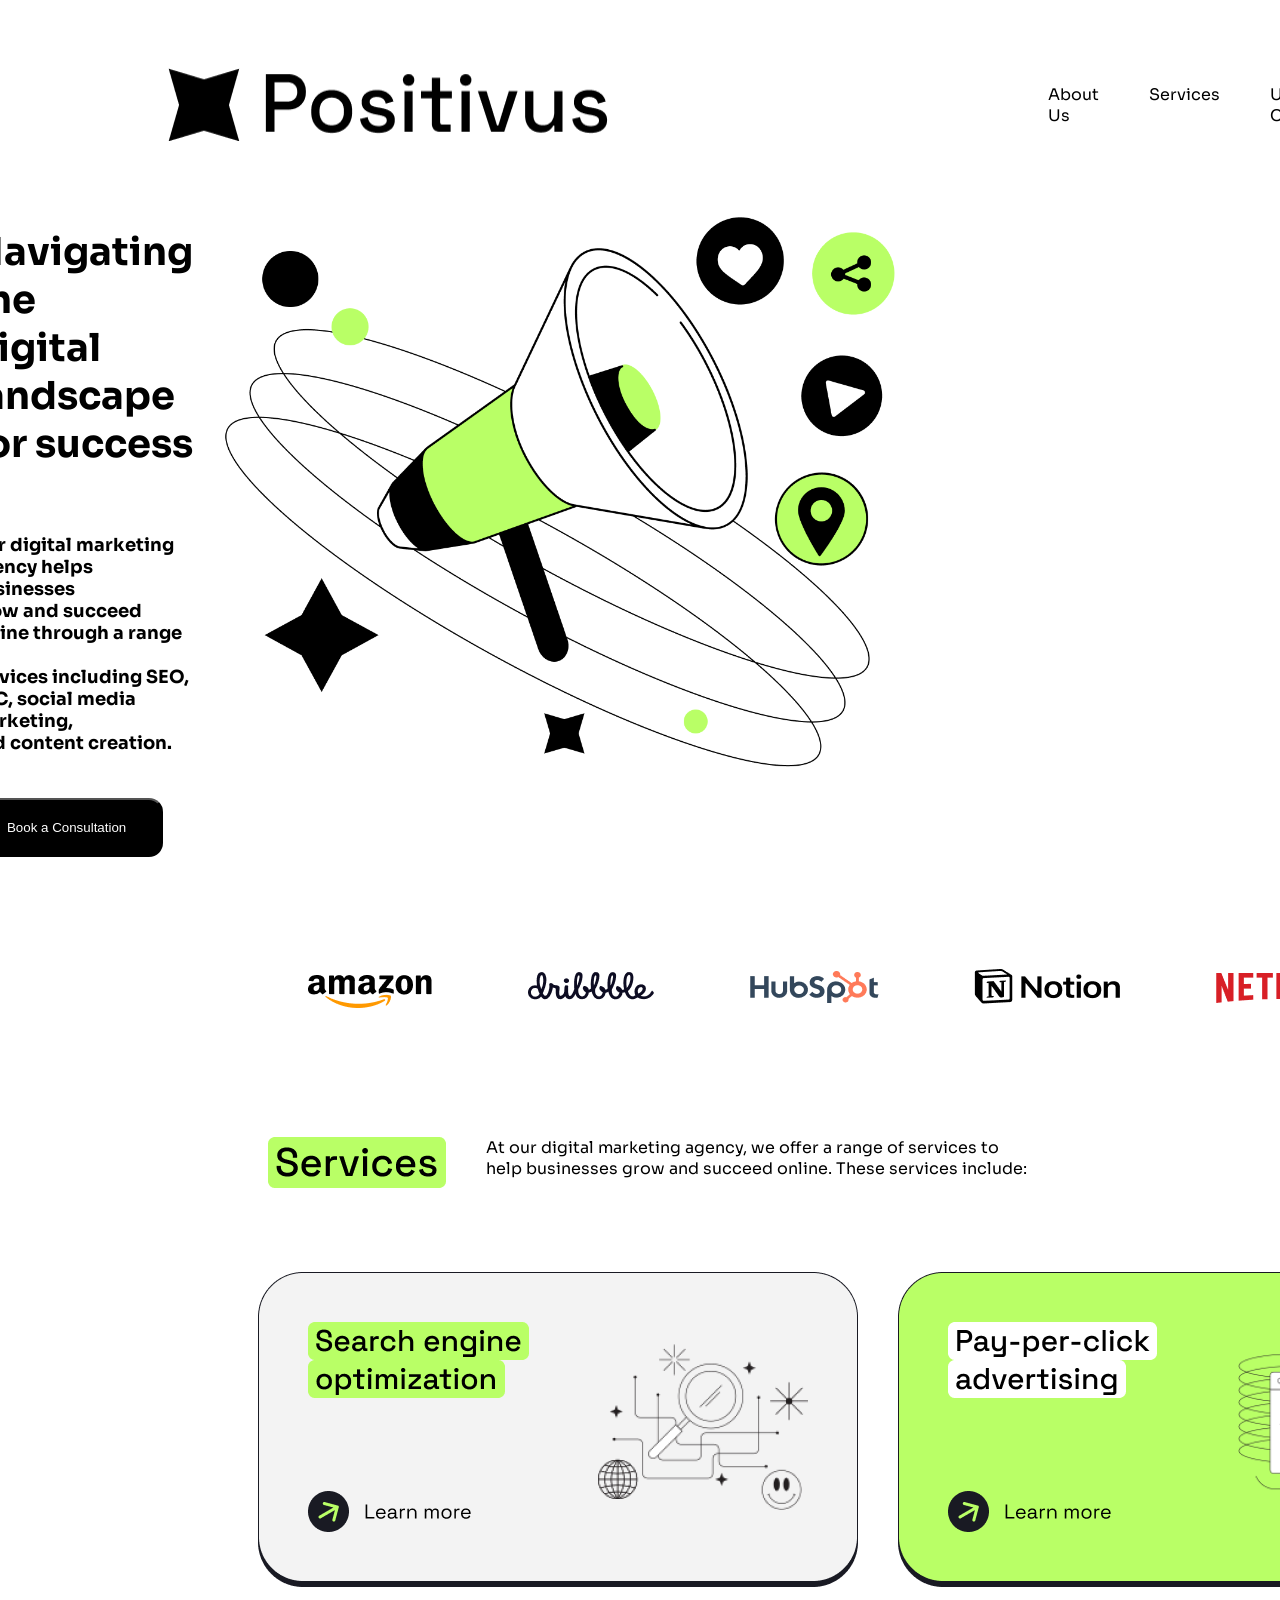
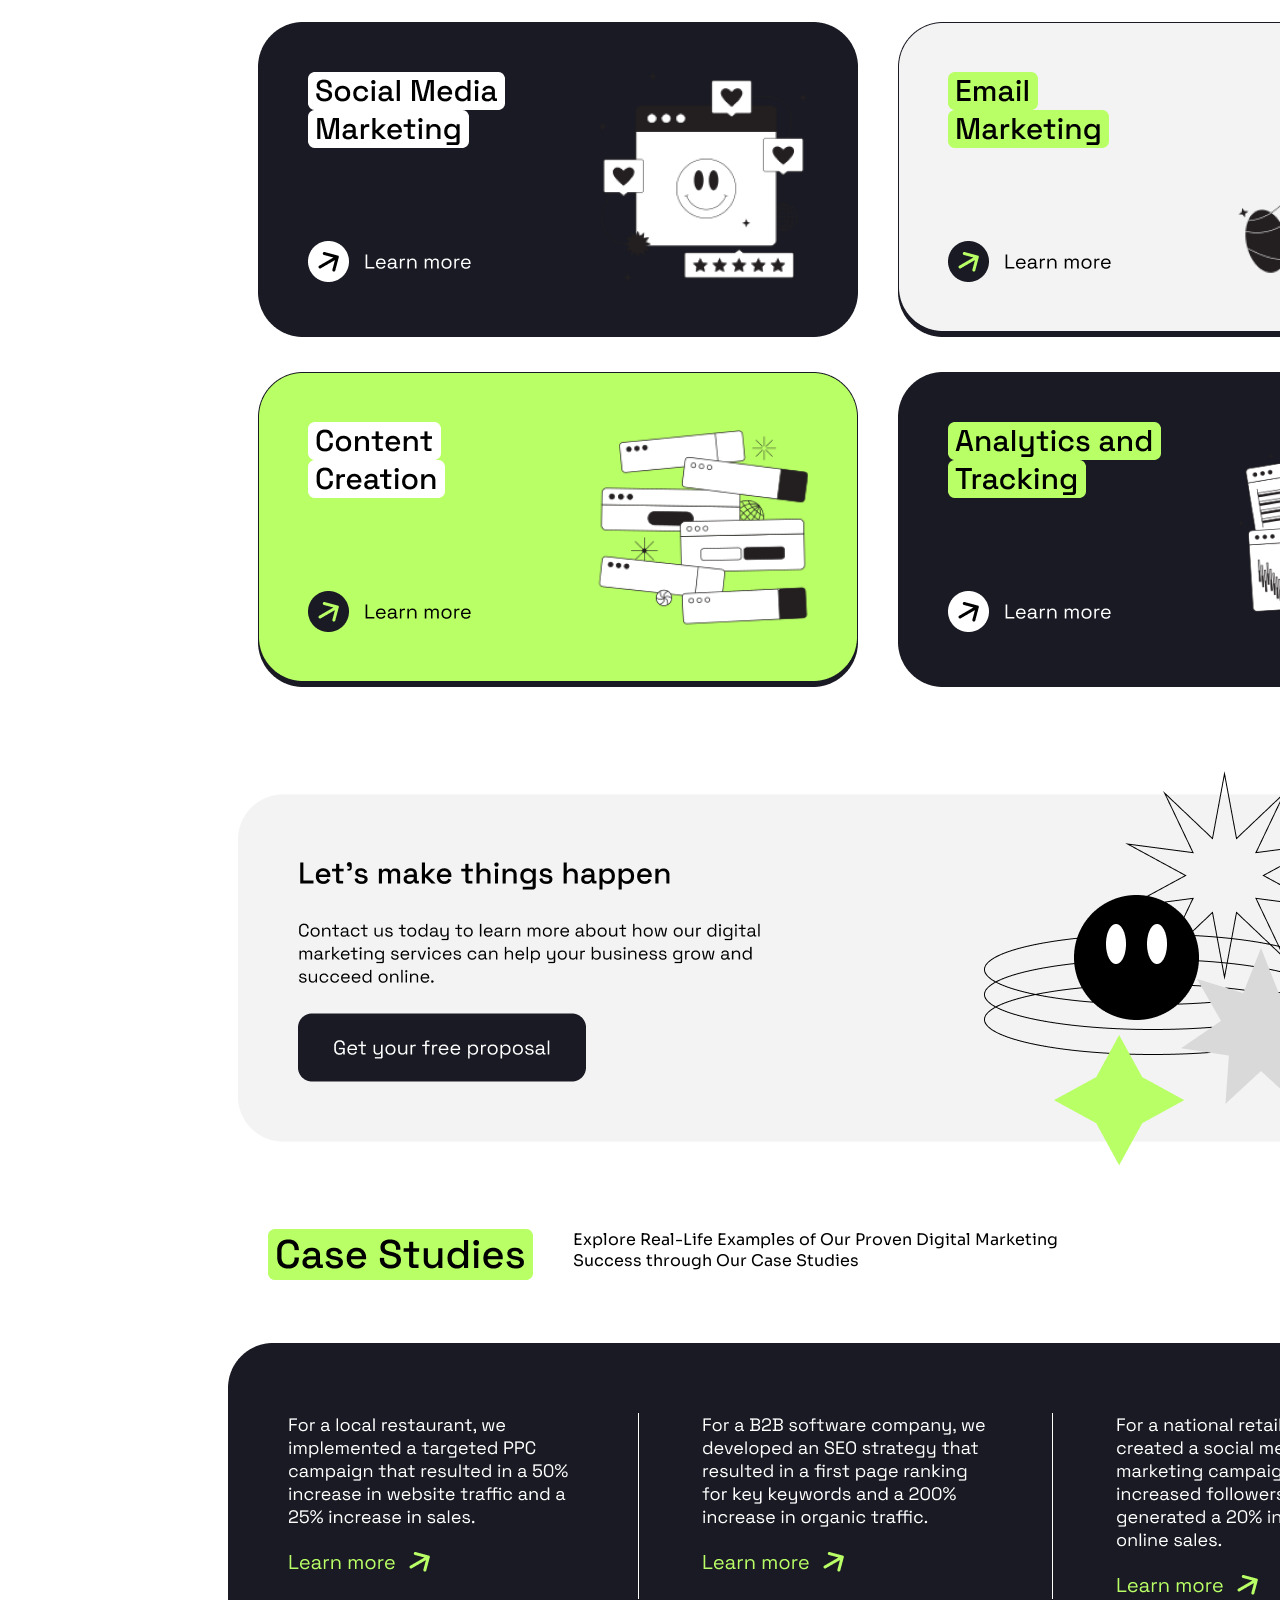
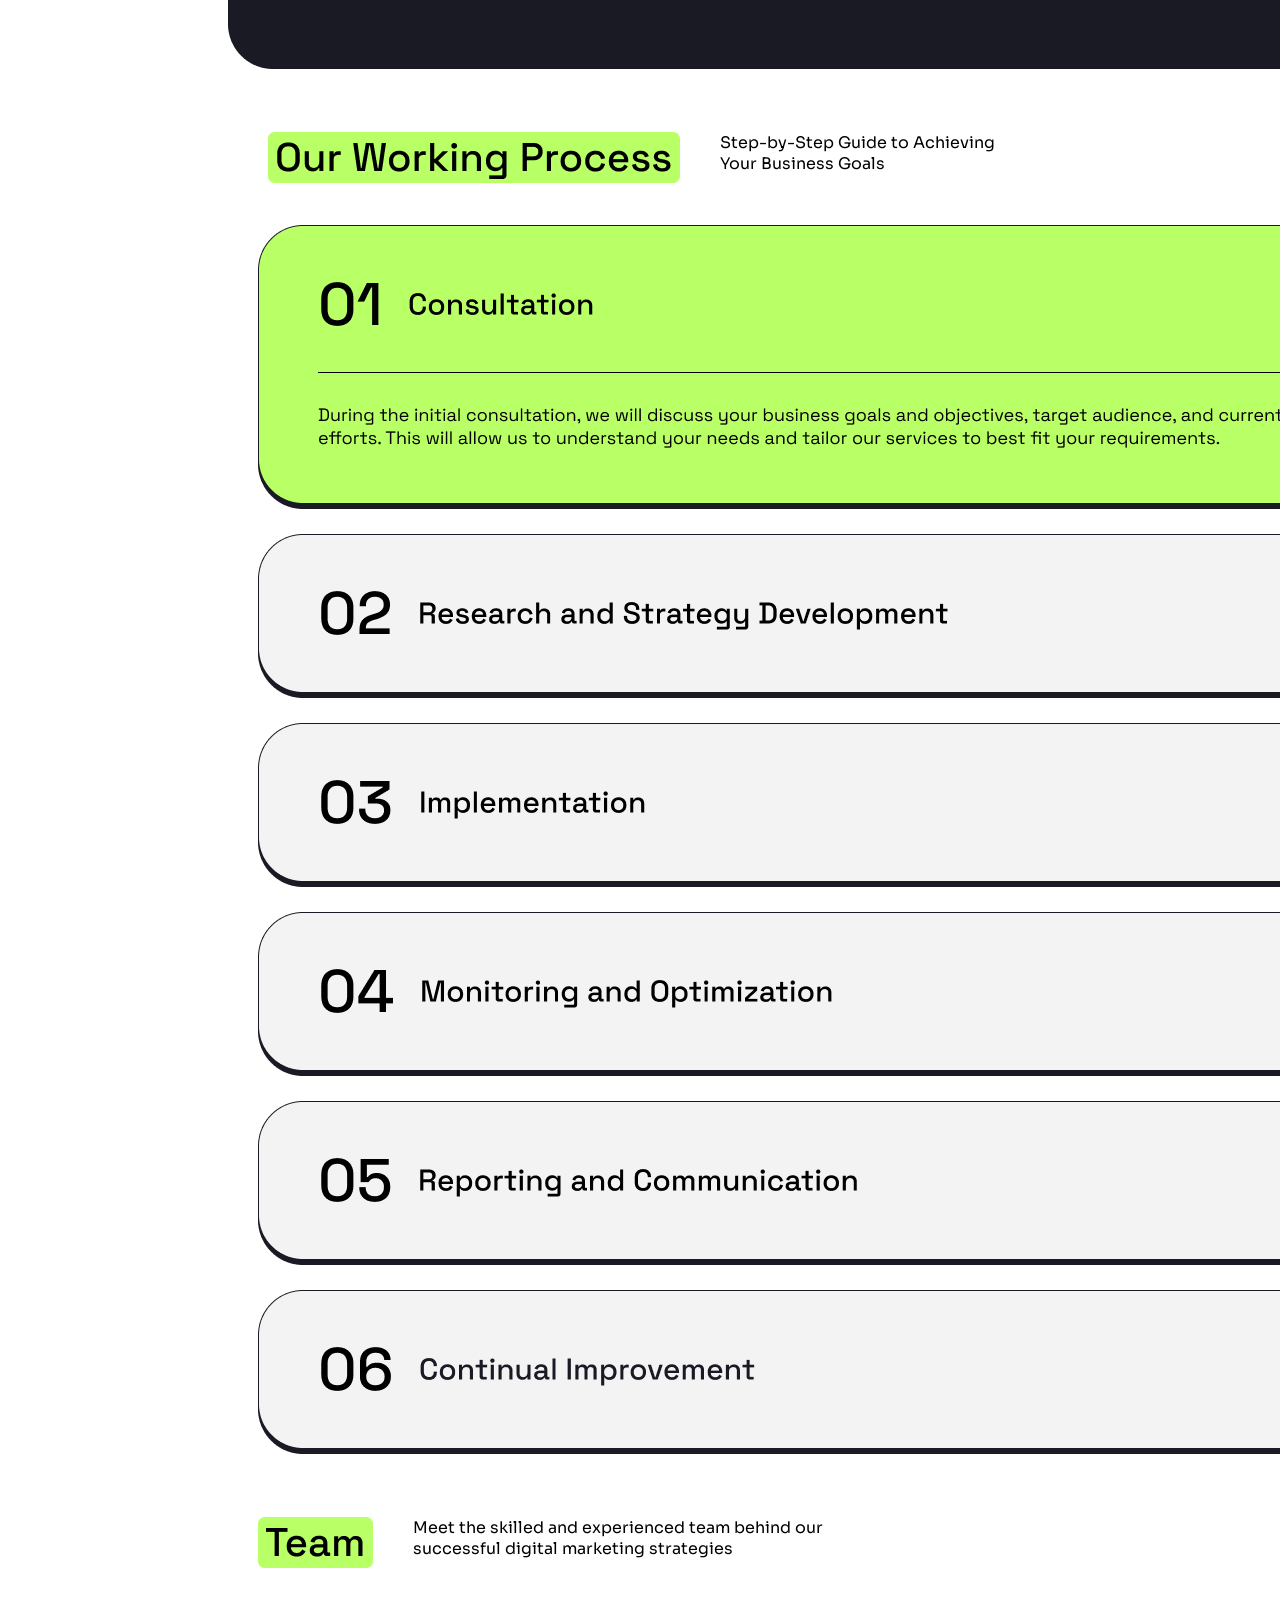
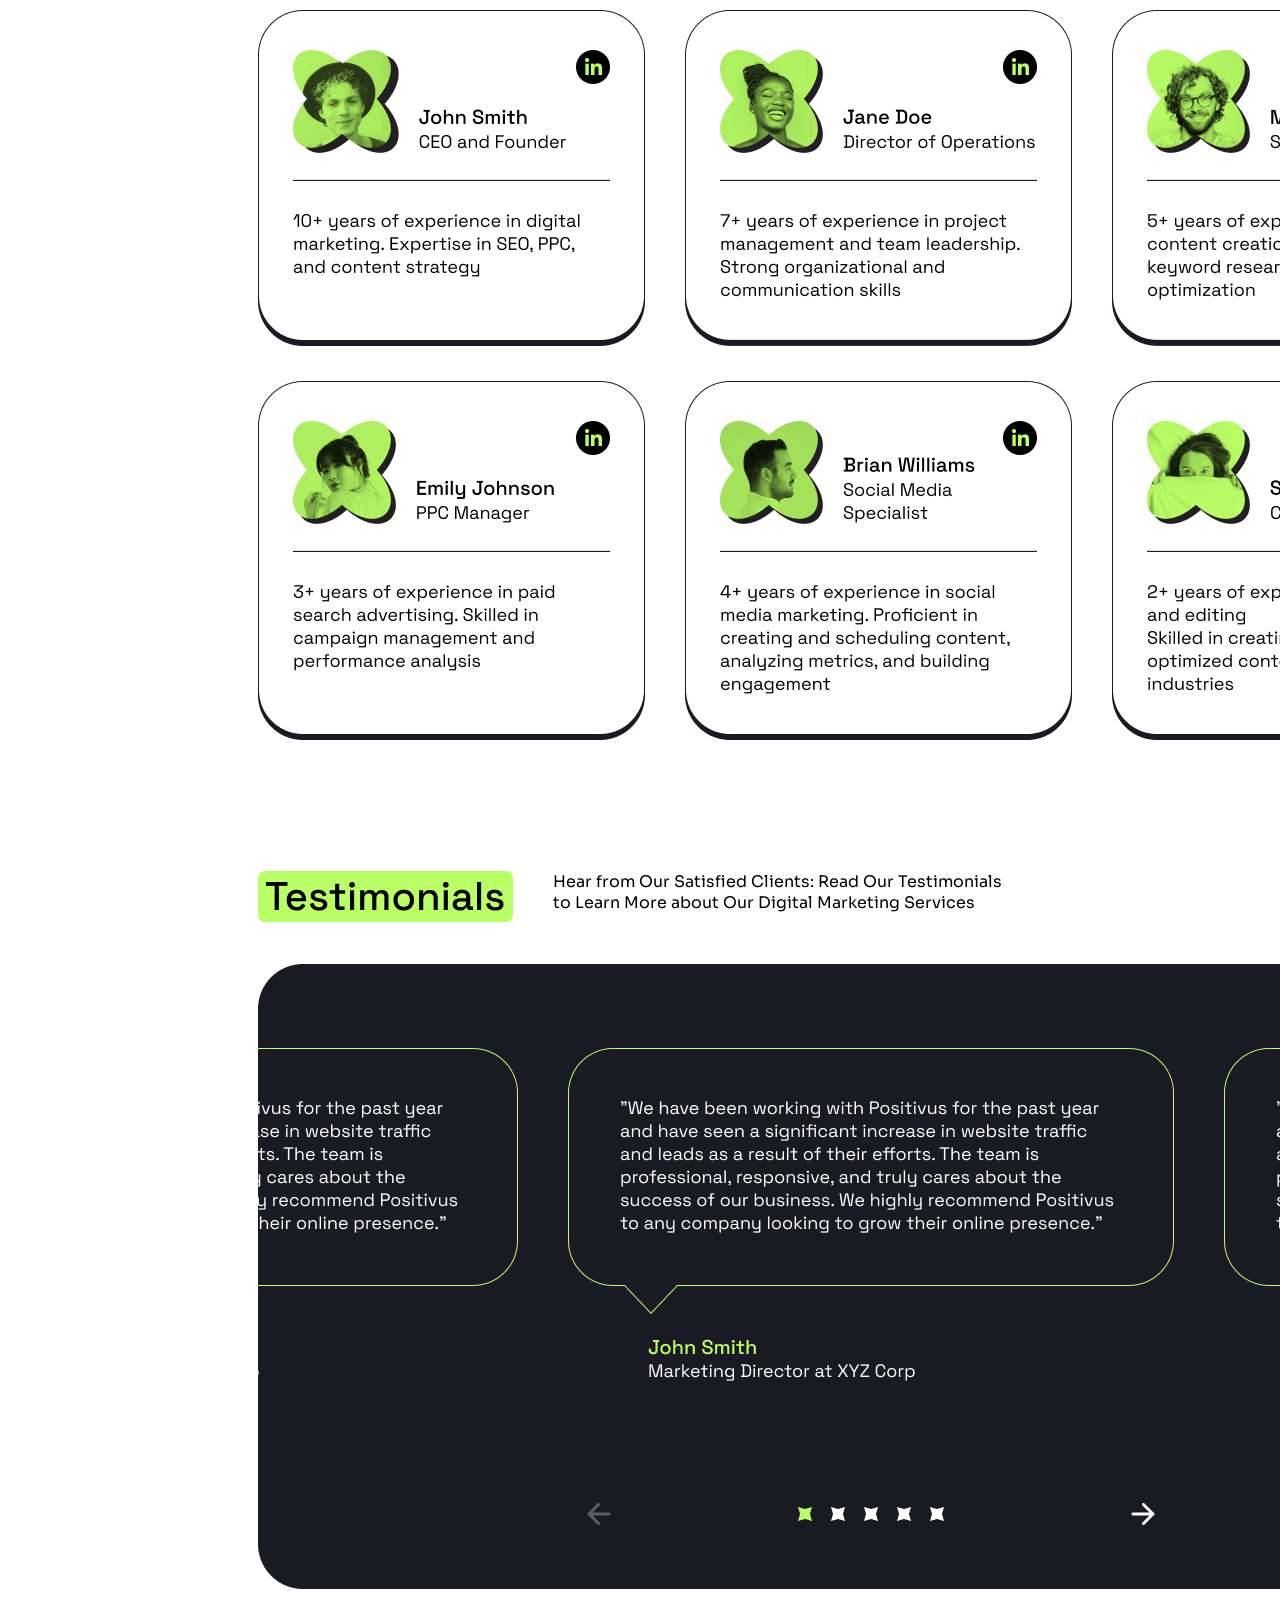
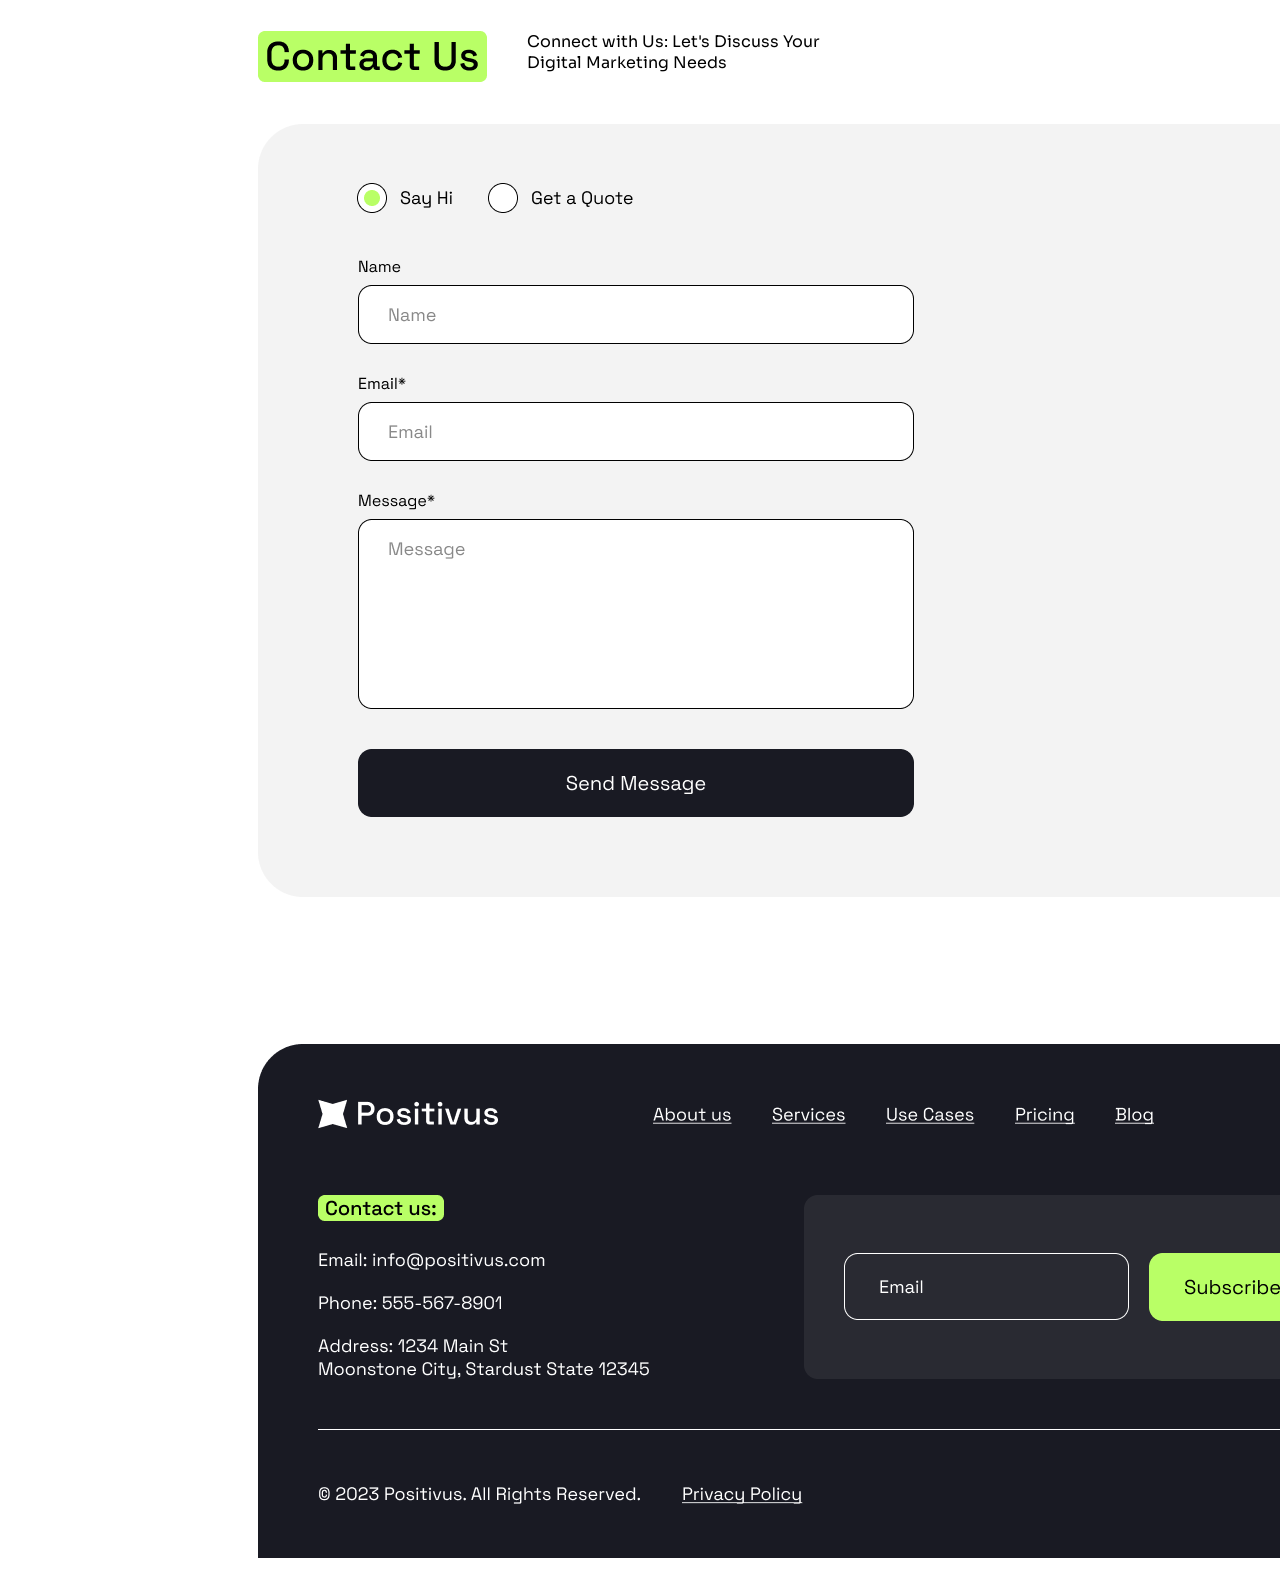
<file: index.html>
<!DOCTYPE html>
<html lang="en">

<head>
    <meta charset="UTF-8">
    <meta name="viewport" content="width=device-width, initial-scale=1.0">
    <title>Document</title>
    <link rel="stylesheet" href="./style.css">
</head>

<body>
    <header>
        <nav>
            <img class="picture" src="./Logo.png" alt="">

            <ol>
                <li>About Us</li>
                <li> Services</li>
                <li> Use Cases</li>
                <li>Pricing</li>
                <li>Blog</li>
                <li> <button class="btn">Request a quote</button></li>
            </ol>
        </nav>
    </header>
    <div class="heading">
        <h1>
            Navigating the <br>digital landscape <br> for success <br><br>
            <p>
                Our digital marketing agency helps businesses <br> grow and succeed online through a range of
                <br>services including SEO, PPC, social media marketing,<br> and content creation. <br>
                <br>
                <br>
                <button id="btn">Book a Consultation</button>
            </p>
        </h1>
        <img class="first-image" src="./Illustration (1).png" alt="">
    </div>
    <br>
    <br>
    <br>

    <div class="new-container">
        <img src="./Logotypes.png" alt="">
    </div>
    <br>
    <br>
    <br>
    <br>
    <br>
    <br>
    <div class="second-container">
        <img class="label1" src="./Label.png" alt="">
        At our digital marketing agency, we offer a range of services to <br> help businesses grow and succeed online.
        These services include:

    </div>
    <br>
    <br>
    <br>
    <br>
    <div class="third-container">
        <img src="./Services block.png" alt="">
    </div>
    <br>
    <br>
    <br>
    <br>
    <div class="fourth-container">
       <img src="./CTA block.png" alt="">
    </div>
    <br>
    <br>
    <br>
    <div class="fifth-container">
     <img class="label1" src="./Heading (1).png" alt="">
     Explore Real-Life Examples of Our Proven Digital Marketing  <br> Success through Our Case Studies <br>
      
    </div>
<br>
<br>
<br>
<div class="sixth-container">
<img src="./Case studies.png" alt="">
</div>
<br>
<br>
<br>
<div class="seventh-container">
     <img class="label1" src="./Heading.png" alt="">
     Step-by-Step Guide to Achieving
     <br> Your Business Goals
    </div>
    <br>
    <br>
    <div class="eighth-container">
        <img src="Process block (2).png" alt="">
    </div>
    <br>
    <br>
    <br>
    <div class="ninth-container">
        <img src="./Heading (2).png" alt="">
        Meet the skilled and experienced team behind our
        <br>  successful digital marketing strategies
    </div>

    <br>
    <br>
    <div class="tenth-container">
        <img src="./Group of cards (1).png" alt="">
    </div>
    <br>
    <button class="button-left">
        See all team
    </button>
    <br>
    <br>
    <div class="eleventh-container">
        <img src="./Heading (3).png" alt="">
        Hear from Our Satisfied Clients: Read Our Testimonials 
        <br>to Learn More about Our Digital Marketing Services
    </div>
    <br>
    <br>
    <div class="twelve-container">
        <img src="./Testimonials block (1).png" alt="">
    </div>
    <br>
    <br>
    <div class="thirteenth-container">
        <img src="./Heading (4).png" alt="">
        Connect with Us: Let's Discuss Your
        <br> Digital Marketing Needs
    </div>
    <br>
    <br>
    <div class="fourteenth-container">
        <img src="./Block with illustration (1).png" alt="">
    </div>
    <br>
    <br>
    <br>
    <br>
    <br>
    <br>
    <br>
    <footer>
    <div class="fifteenth-container">
        <img src="./Footer.png" alt="">
    </div>
    </footer>
</body>
</html>
</file>
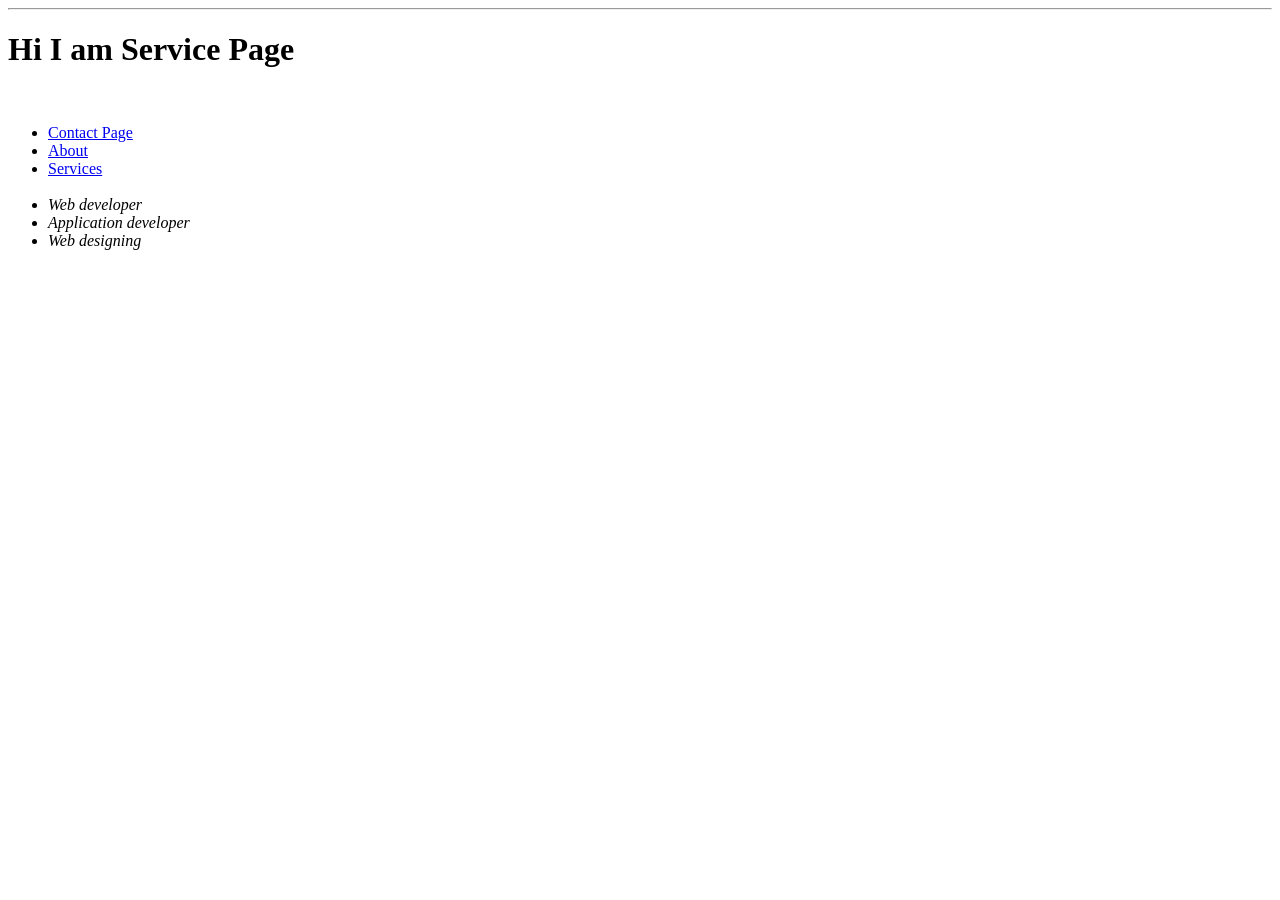
<file: service.html>
<!DOCTYPE html>
<html lang="en">
<head>
    <meta charset="UTF-8">
    <meta name="viewport" content="width=device-width, initial-scale=1.0">
    <title>Service</title>
</head>
<body>
<hr />
    <h1>Hi I am Service Page</h1> 
    <br />
    <ul>
    <li><a href="./contact.html"> Contact Page</a></li>
    <li><a href="./about.html">About</a></li>
    <li><a href="./home.html">Services</a></li>
    <br />
    <li><i>Web developer</i></li>
    <li><i>Application developer</i></li>
    <li><i>Web designing</i></li>
</ul>

</body>
</html>
</file>
<file: style.css>
@import url('https://fonts.googleapis.com/css2?family=Roboto:ital,wght@0,100..900;1,100..900&family=Sora:wght@100..800&family=Space+Grotesk:wght@300..700&display=swap');

body {
    font-family: "Sora", sans-serif;
}

nav {
    display: flex;
    justify-content: left;
    padding: 60px;

}

ol {
    display: flex;
    list-style: none;
    gap: 50px;
    margin-left: 400px;
}

.im {
    margin-right: 100px;
    position: relative;
}

.picture {
    margin-left: 100px;
}

.btn {
    display: flex;
    justify-content: center;
    position: absolute;
    ` padding: 80px 40px;
    border-radius: 14px;
    border-color: 1px;
    size: 20px;
    line-height: 28px;
    width: 180px;
    height: 45px;
    
    text-align: center;
    


}
.btn:hover{
    background-color: #191A23;
    color: #F3F3F3;
}

.heading {
    display: flex;
    justify-content: center;
    position: relative;
    margin-right: 400px;
    font-size: larger;

}

.first-image {
    display: flex;
    width: 800.46px;
    height: 615px;
}

p {
    font-size: large;
}

#btn {
    padding: 20px 35px;
    background-color: black;
    color: #FFFFFF;
    border-radius: 14px;
    
}
#btn:hover{
    background-color: #B9FF66;
}

.new-container {
    display: flex;
    justify-content: left;
    margin-left: 200px;
}

.label1 {
    display: flex;
    margin-left: 260px;

}

.second-container{
    display: flex;
    gap: 40px;
}
.third-container{
    display: flex;
    margin-left: 150px;
}
.second-heading{
    margin-left: 15px;
}
.fourth-container{
    margin-left: 130px;
    display: flex;
    
}
.illustration-container{
    
    
    display: flex;
    justify-content: ;

}
.illustration-container img{

    display: flex;
    margin-left: 800px;
    background-color: #F3F3F3;
}
.fifth-container{
     display: flex;
    gap: 40px;
}
.sixth-container{
     margin-left: 220px;
    display: flex;
    
}
.seventh-container{
     display: flex;
    gap: 40px;
}
.eighth-container{
    display: flex;
    margin-left: 150px;
}
.ninth-container{
     display: flex;
    gap: 40px;
    margin-left: 250px;
}
.tenth-container{
      margin-left: 150px;
    display: flex;
}
.button-left{
    padding: 20px 60px;
    background-color: black;
    color: #FFFFFF;
    border-radius: 14px;
    margin-left: 1300px;

}
.eleventh-container{
    display: flex;
    gap: 40px;
    margin-left: 250px;
}
.twelve-container{
     display: flex;
    margin-left: 250px;
}
.thirteenth-container{
display: flex;
    gap: 40px;
    margin-left: 250px;
}
.fourteenth-container{
      margin-left: 250px;
    display: flex;
}
footer{
     margin-left: 250px;
    display: flex;
}
</file>
